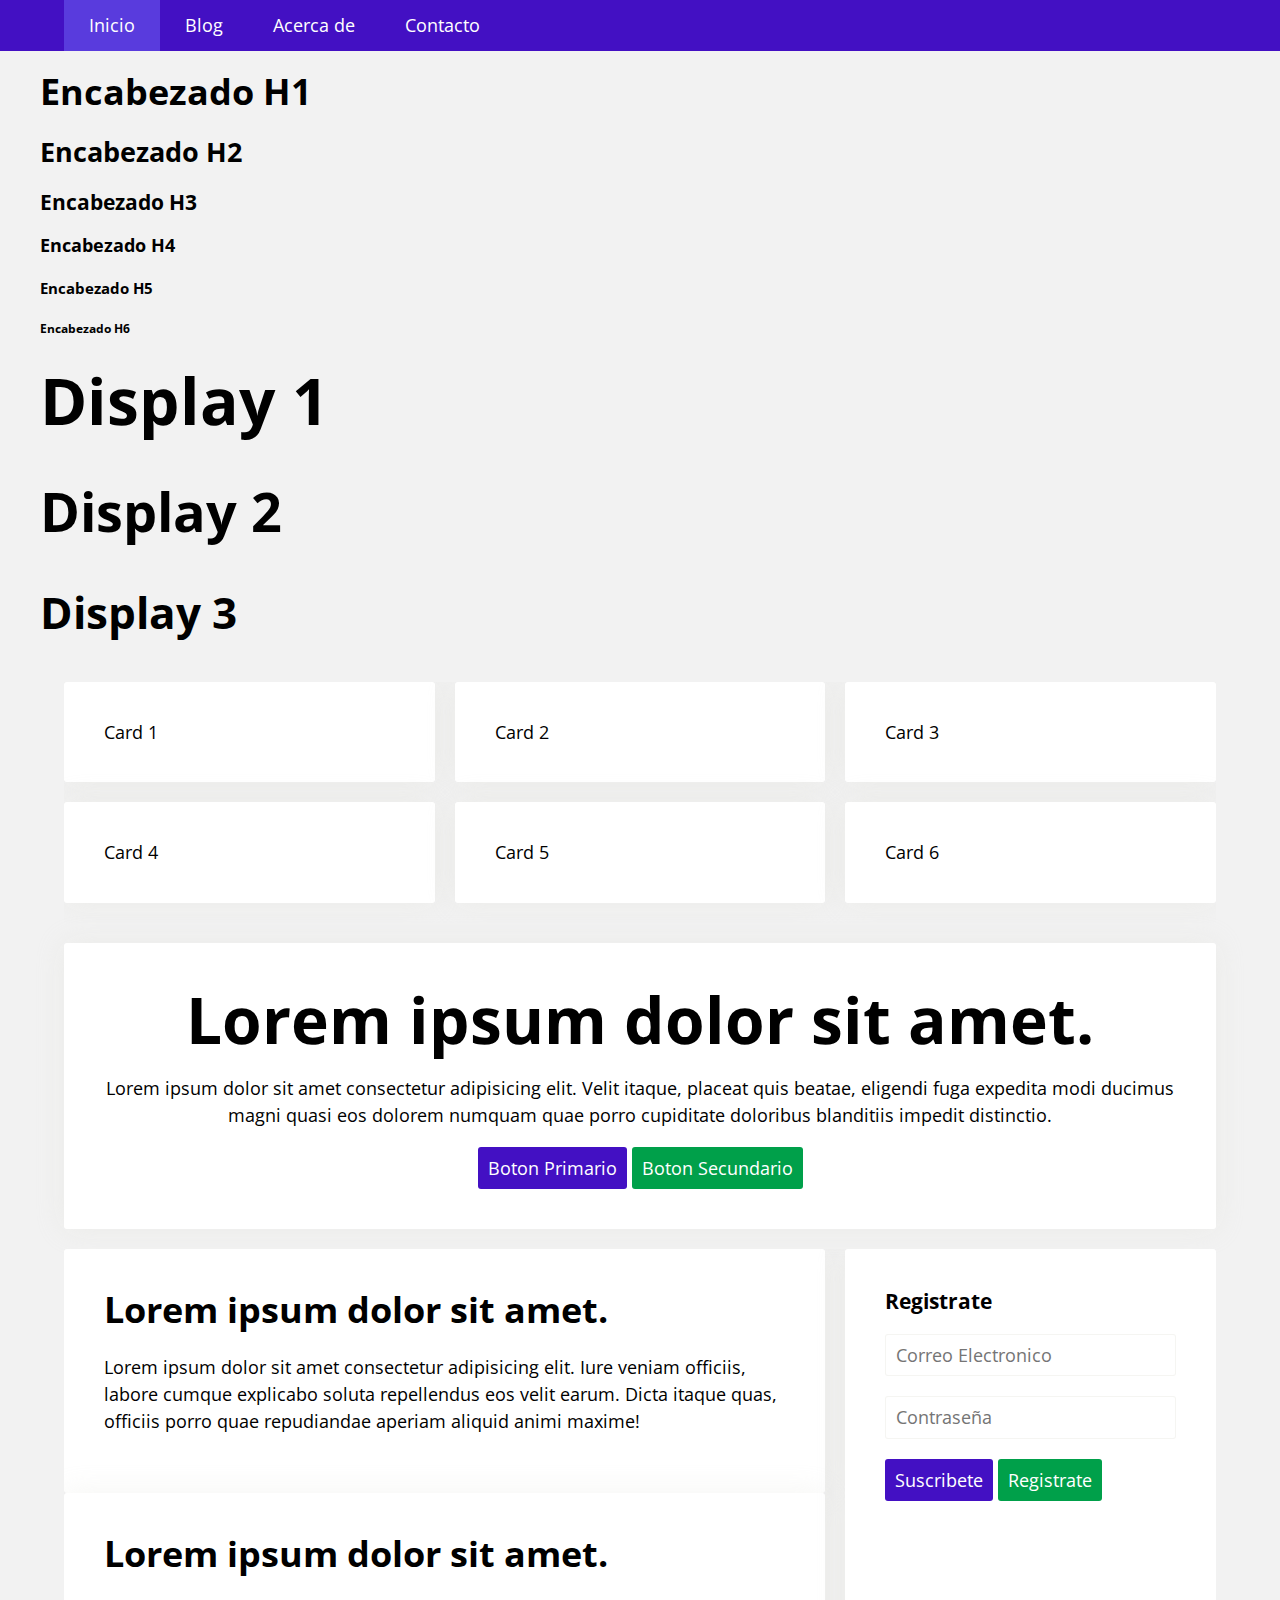
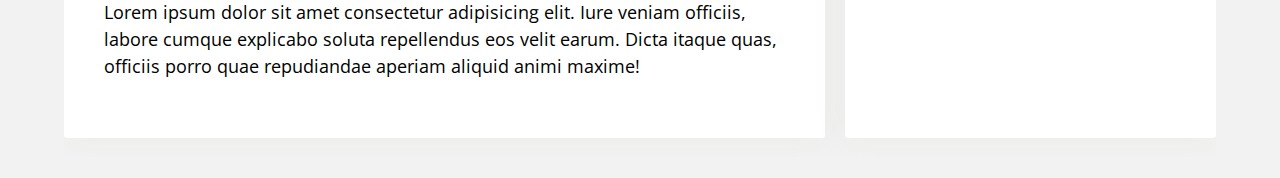
<file: css/framework/index.html>
<!DOCTYPE html>
<html lang="en">
<head>
	<meta charset="UTF-8">
	<meta http-equiv="X-UA-Compatible" content="IE=edge">
	<meta name="viewport" content="width=device-width, initial-scale=1.0">
	<title>Framework de CSS</title>
	<link rel="stylesheet" href="css/framework.css">
</head>
<body>
	<header>
		<nav class="nav ">
			<div class="contenedor">
				<a href="#" class="activo">Inicio</a>
				<a href="#">Blog</a>
				<a href="#">Acerca de</a>
				<a href="#">Contacto</a>
			</div>
		</nav>
	</header>

	<div class="contenedor-ancho ">
		<h1>Encabezado H1</h1>
		<h2>Encabezado H2</h2>
		<h3>Encabezado H3</h3>
		<h4>Encabezado H4</h4>
		<h5>Encabezado H5</h5>
		<h6>Encabezado H6</h6>

		<h1 class="display-1">Display 1</h1>
		<h2 class="display-2">Display 2</h2>
		<h3 class="display-3">Display 3</h3>
	</div>

	<div class="contenedor">
		<main class="grid col-3 med-col-2 peq-col-1">
			<div class="card">Card 1</div>
			<div class="card">Card 2</div>
			<div class="card">Card 3</div>
			<div class="card">Card 4</div>
			<div class="card">Card 5</div>
			<div class="card">Card 6</div>
		</main>
	</div>

	<div class="contenedor card texto-centrado">
		<h1 class="display-1 no-margen">Lorem ipsum dolor sit amet.</h1>
		<p>Lorem ipsum dolor sit amet consectetur adipisicing elit. Velit itaque, placeat quis beatae, eligendi fuga expedita modi ducimus magni quasi eos dolorem numquam quae porro cupiditate doloribus blanditiis impedit distinctio.</p>
		<button class="boton">Boton Primario</button>
		<button class="boton verde">Boton Secundario</button>
	</div>

	<div class="contenedor">
		<div class="grid col-3">
			<div class="span-2 med-span-3">
				<div class="card">
					<h1>Lorem ipsum dolor sit amet.</h1>
					<p>Lorem ipsum dolor sit amet consectetur adipisicing elit. Iure veniam officiis, labore cumque explicabo soluta repellendus eos velit earum. Dicta itaque quas, officiis porro quae repudiandae aperiam aliquid animi maxime!</p>
				</div>
				<div class="card">
					<h1>Lorem ipsum dolor sit amet.</h1>
					<p>Lorem ipsum dolor sit amet consectetur adipisicing elit. Iure veniam officiis, labore cumque explicabo soluta repellendus eos velit earum. Dicta itaque quas, officiis porro quae repudiandae aperiam aliquid animi maxime!</p>
				</div>
			</div>
			<div class="card span-1 med-span-3">
				<h3>Registrate</h3>
				<form action="">
					<input class="input" type="text" placeholder="Correo Electronico">
					<input class="input" type="password" placeholder="Contraseña">
					<button class="boton">Suscribete</button>
					<button class="boton verde">Registrate</button>
				</form>
			</div>
		</div>
	</div>
</body>
</html>
</file>
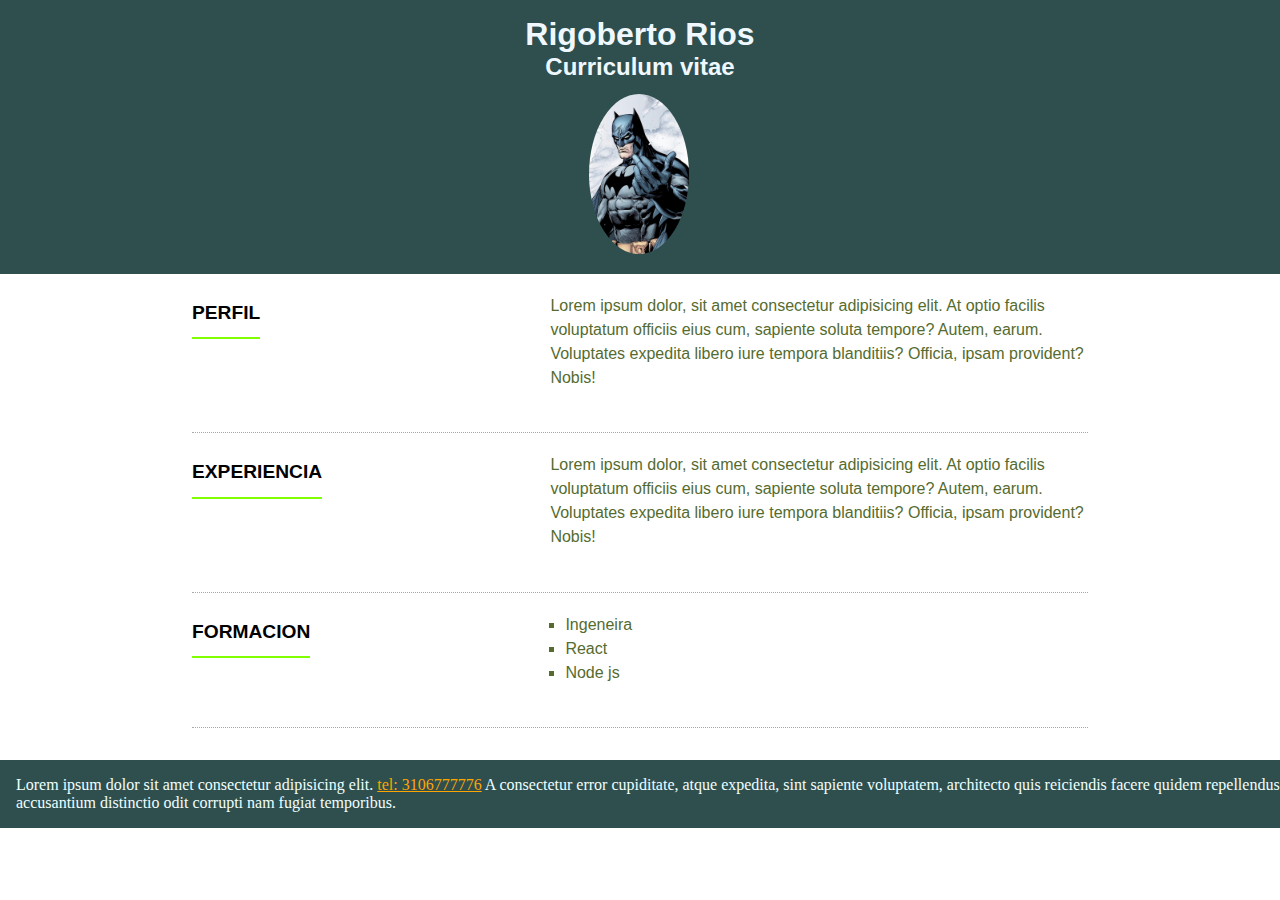
<file: html/01-practice/index.html>
<!DOCTYPE html>
<html lang="en">
  <head>
    <meta charset="UTF-8" />
    <meta http-equiv="X-UA-Compatible" content="IE=edge" />
    <meta name="viewport" content="width=device-width, initial-scale=1.0" />
    <title>html avanced</title>
    <link rel="stylesheet" href="estilos.css">
  </head>
  <body>
    <header>
      <h1>Rigoberto Rios</h1>
      <h2>Curriculum vitae</h2>
      <img src="assets/img/dc-batman.jpg" alt="">
    </header>
    <section>
      <article>
        <h2>PERFIL</h2>
        <p>
          Lorem ipsum dolor, sit amet consectetur adipisicing elit. At optio facilis voluptatum officiis eius cum, sapiente soluta tempore? Autem, earum. Voluptates expedita libero iure tempora blanditiis? Officia, ipsam provident? Nobis!
        </p>
      </article>
      <article>
        <h2>EXPERIENCIA</h2>
        <p>
          Lorem ipsum dolor, sit amet consectetur adipisicing elit. At optio facilis voluptatum officiis eius cum, sapiente soluta tempore? Autem, earum. Voluptates expedita libero iure tempora blanditiis? Officia, ipsam provident? Nobis!
        </p>
      </article>
      <article>
        <h2>FORMACION</h2>
        <ul>
          <li>Ingeneira</li>
          <li>React</li>
          <li>Node js</li>
        </ul>
      </article>
    </section>
    <footer>
      <p>Lorem ipsum dolor sit amet consectetur adipisicing elit. <a href="#">tel: 3106777776</a> A consectetur error cupiditate, atque expedita, sint sapiente voluptatem, architecto quis reiciendis facere quidem repellendus accusantium distinctio odit corrupti nam fugiat temporibus.</p>
    </footer>
  </body>
</html>
</file>
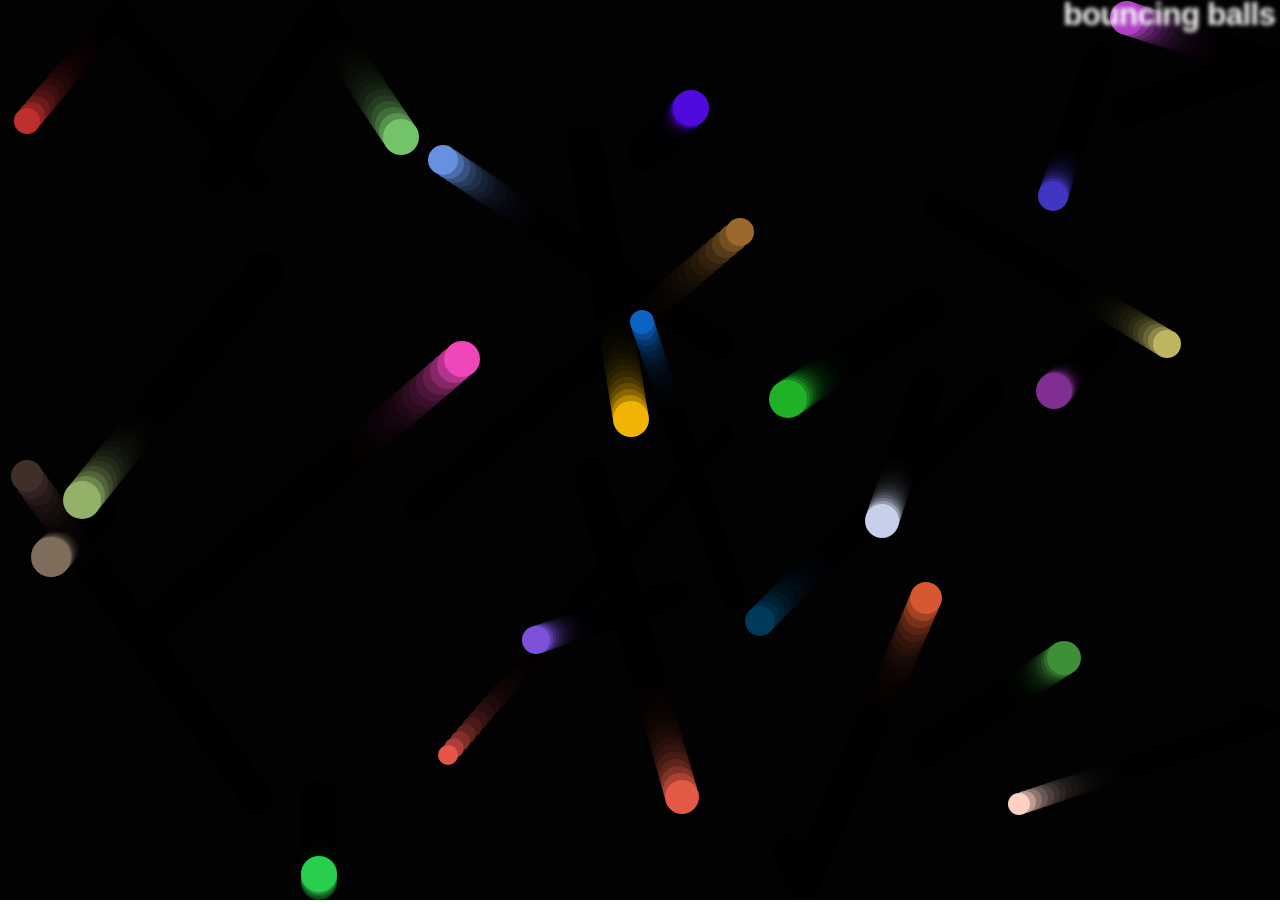
<file: practica/pelotas/index.html>
<!DOCTYPE html>
<html lang="en">
<head>
    <meta charset="UTF-8">
    <meta http-equiv="X-UA-Compatible" content="IE=edge">
    <meta name="viewport" content="width=device-width, initial-scale=1.0">
    <title>Bouncing Balls</title>
    <link rel="stylesheet" href="style.css">
</head>
<body>

    <h1>bouncing balls</h1>    
    <canvas></canvas>

    <script src="main.js"></script>
    
</body>
</html>
</file>
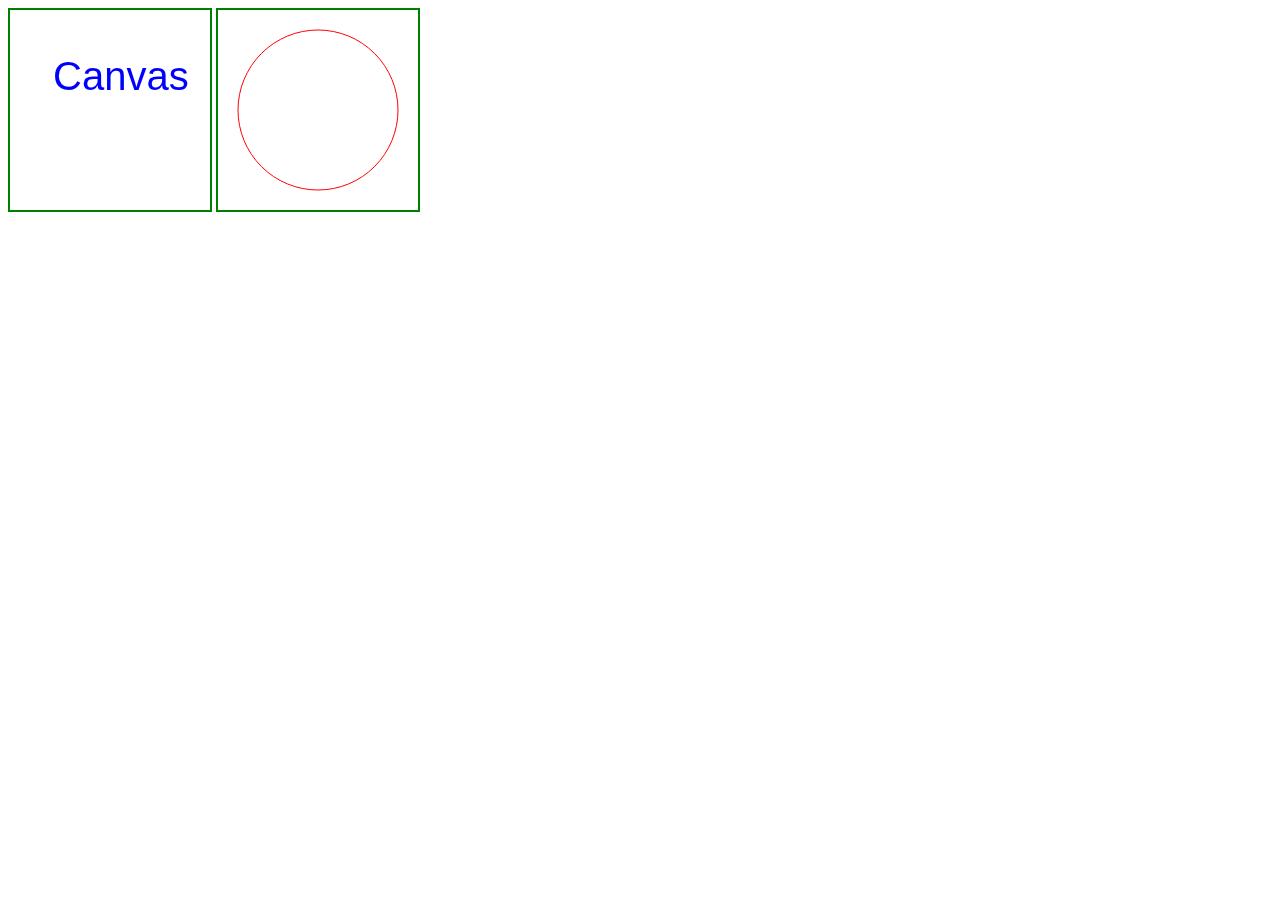
<file: html/canvas/01-canva.html>
<!DOCTYPE html>
<html lang="en">
<head>
    <meta charset="UTF-8">
    <meta http-equiv="X-UA-Compatible" content="IE=edge">
    <meta name="viewport" content="width=device-width, initial-scale=1.0">
    <title>dibujo</title>
</head>
<body>
    <canvas id="dibujo1" width="200" height="200"
        style="border: 2px solid green;"></canvas>
    
    <canvas id="dibujo2" width="200" height="200"
    style="border: 2px solid green;"></canvas>



<script>
    var dibujo1 = document.getElementById('dibujo1');
    var ctx_dibujo1 = dibujo1.getContext("2d");
    ctx_dibujo1.font = "40px Arial";
    ctx_dibujo1.fillStyle = "blue";
    ctx_dibujo1.fillText("Canvas", 43, 80);
    //////////////////
    var dibujo2 = document.getElementById('dibujo2');
    var ctx_dibujo2 = dibujo2.getContext("2d");
    ctx_dibujo2.beginPath();
    const ml = 100, mt = 100, radio = 80, quitarFramentos = 0,
    vueltas = 2 * Math.PI;
    ctx_dibujo2.arc(ml, mt, radio, quitarFramentos, vueltas);
    ctx_dibujo2.strokeStyle = "red"
    ctx_dibujo2.stroke();
</script>
</body>
</html>
</file>
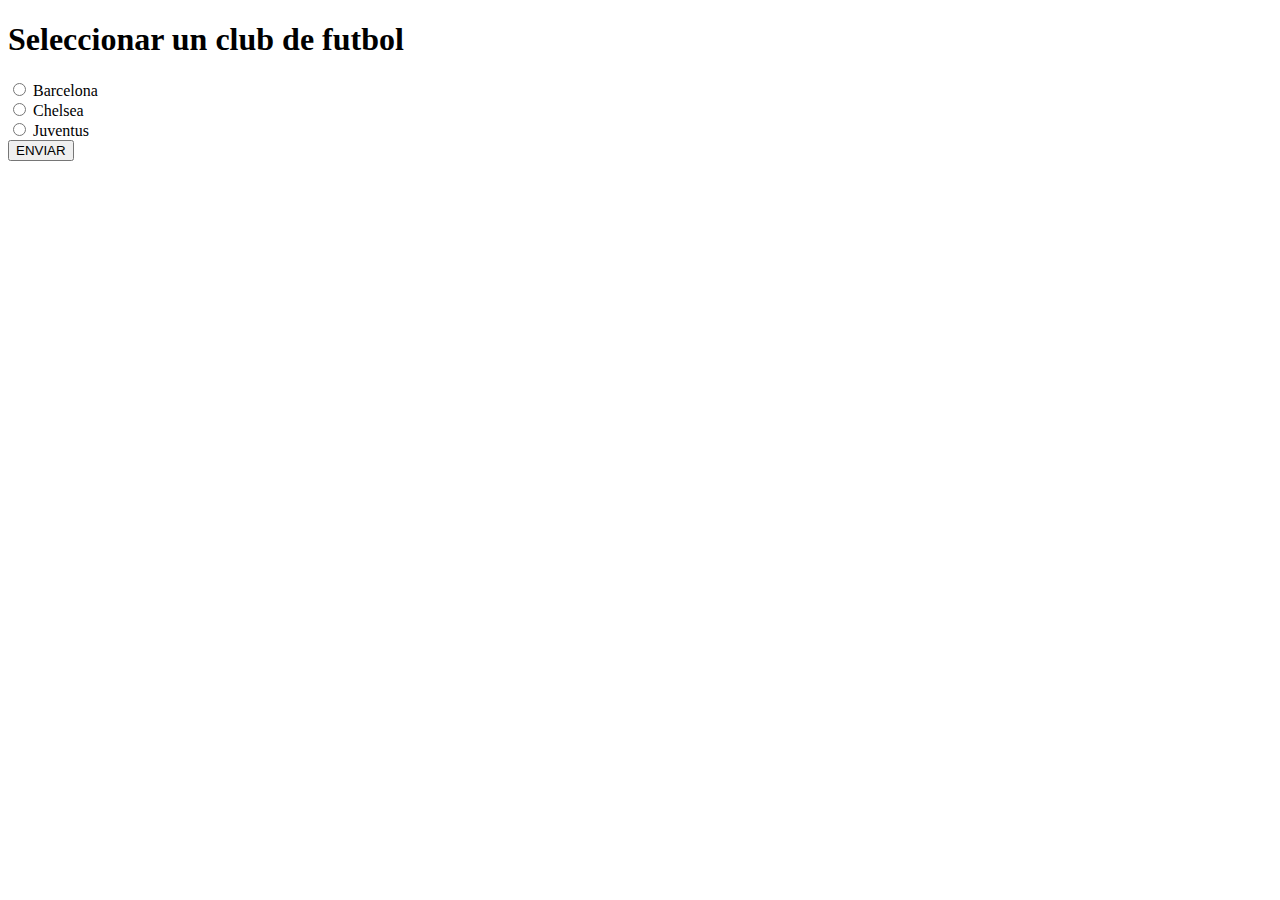
<file: html/formulario/formluraio1.html>
<!DOCTYPE html>
<html lang="en">
<head>
    <meta charset="UTF-8">
    <meta http-equiv="X-UA-Compatible" content="IE=edge">
    <meta name="viewport" content="width=device-width, initial-scale=1.0">
    <title>Form</title>
</head>
<body>
    <h1>Seleccionar un club de futbol</h1>
    <form action="paginabackend.php" target="_self" method="get">
        <input type="radio" name="club" id="barcelona" value="Barcelona">
        <label for="barcelona">Barcelona</label><br>
        <input type="radio" name="club" id="Chelsea" value="Chelsea">
        <label for="Chelsea">Chelsea</label><br>
        <input type="radio" name="club" id="Juventus" value="Juventus">
        <label for="Juventus">Juventus</label><br>

        <input type="submit" value="ENVIAR">
        
    </form>
</body>
</html>
</file>
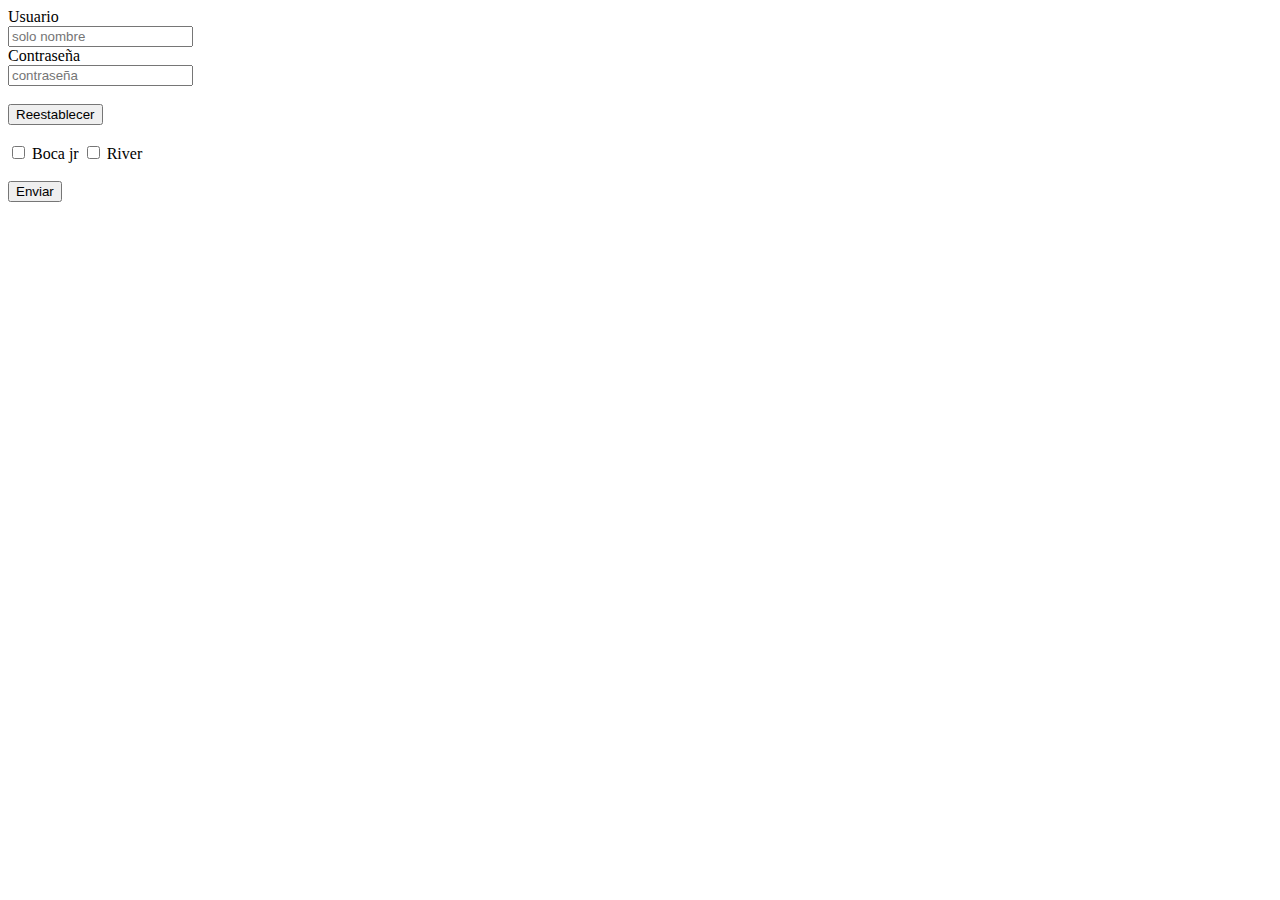
<file: html/formulario/formulario2.html>
<!DOCTYPE html>
<html lang="en">
<head>
    <meta charset="UTF-8">
    <meta http-equiv="X-UA-Compatible" content="IE=edge">
    <meta name="viewport" content="width=device-width, initial-scale=1.0">
    <title>Document</title>
</head>
<body>
    <form action="" method="get">
        <label for="usuario">Usuario</label><br>
        <input type="text" name="user" id="usuario" placeholder="solo nombre">
        <br>
        <label for="pass">Contraseña</label><br>
        <input type="password" name="user" id="pass" placeholder="contraseña"> <br><br>
        <input type="reset" value="Reestablecer">
    </form>
    <form action="" method="get">
        <br>
        <input type="checkbox" name="club1" id="bocajr" value="Boca jr">
        <label for="bocajr">Boca jr</label>
        
        <input type="checkbox" name="club1" id="river" value="River">
        <label for="river">River</label>

        <br><br>
        <input type="button" onclick="alert('mensaje enviado')" value="Enviar" />
    </form>
</body>
</html>
</file>
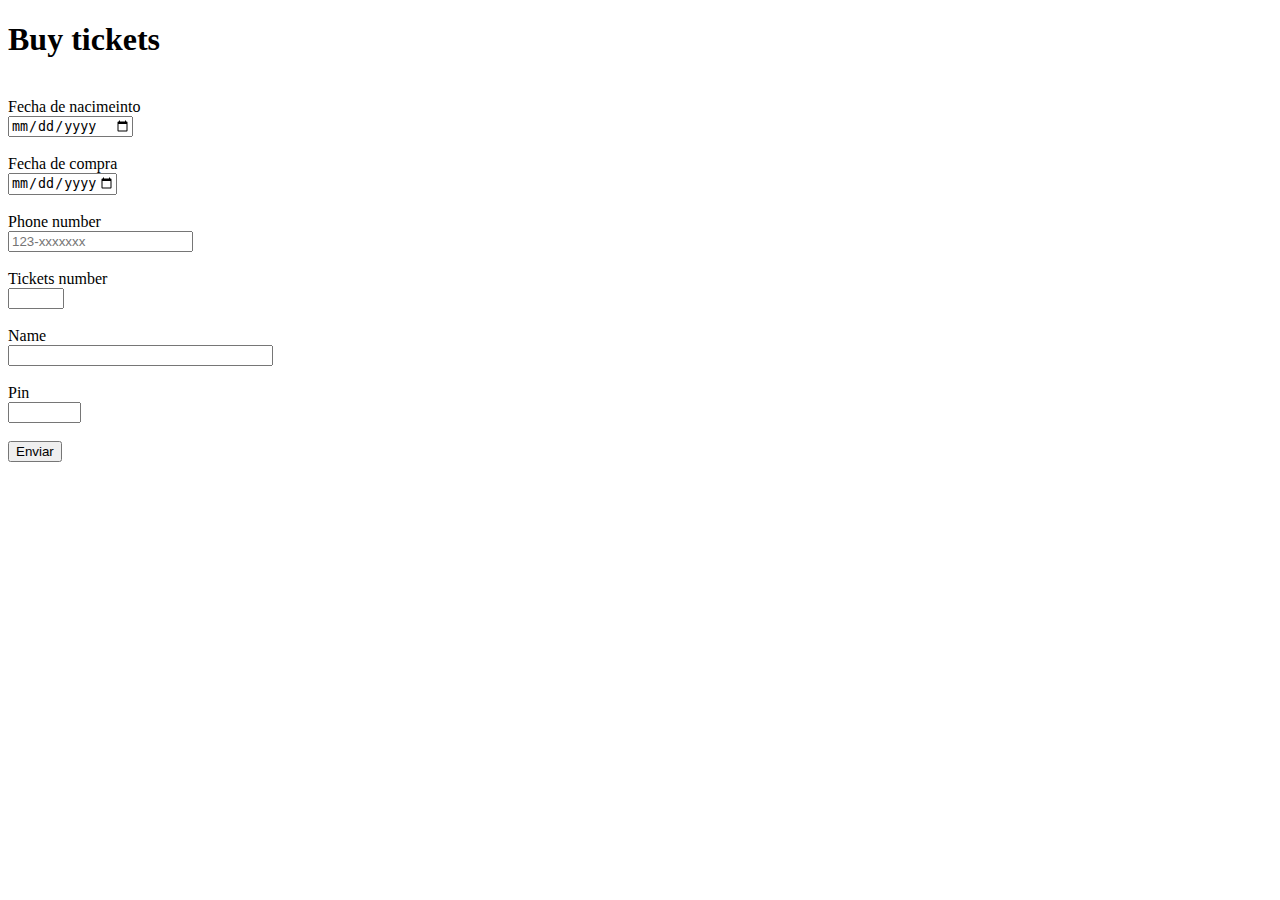
<file: html/formulario/formulario3.html>
<!DOCTYPE html>
<html lang="en">
<head>
    <meta charset="UTF-8">
    <meta http-equiv="X-UA-Compatible" content="IE=edge">
    <meta name="viewport" content="width=device-width, initial-scale=1.0">
    <title>Document</title>
</head>
<body>
    <h1>Buy tickets</h1>
    <form action="">
        <br>
        <label for="birdDate">Fecha de nacimeinto</label><br>
        <input type="date" name="birdDate" id="birdDate">
        <br><br>
        <label for="datomax">Fecha de compra</label><br>
        <input type="date" name="birdDate" id="datomax" max="2021-03-20" min="2021-02-20">
        <br><br>
        <label for="phone">Phone number</label> <br>
        <input type="tel" name="birdDate" id="phone" pattern="[0-9]{3}-[0-9]{7}"
            placeholder="123-xxxxxxx" required> <br>
        <br>
        <label for="cantidad">Tickets number</label><br>
        <input type="number" name="birdDate" id="cantidad" min="1" max="12">
        <br><br>
        <label for="nombre">Name</label><br>
        <input type="text" name="birdDate" id="nombre" size="30">
        <br><br>
        <label for="nombre">Pin</label><br>
        <input type="text" name="birdDate" id="Pin" size="6">
        <br><br>
        <input type="submit" value="Enviar">
        
    </form>
</body>
</html>
</file>
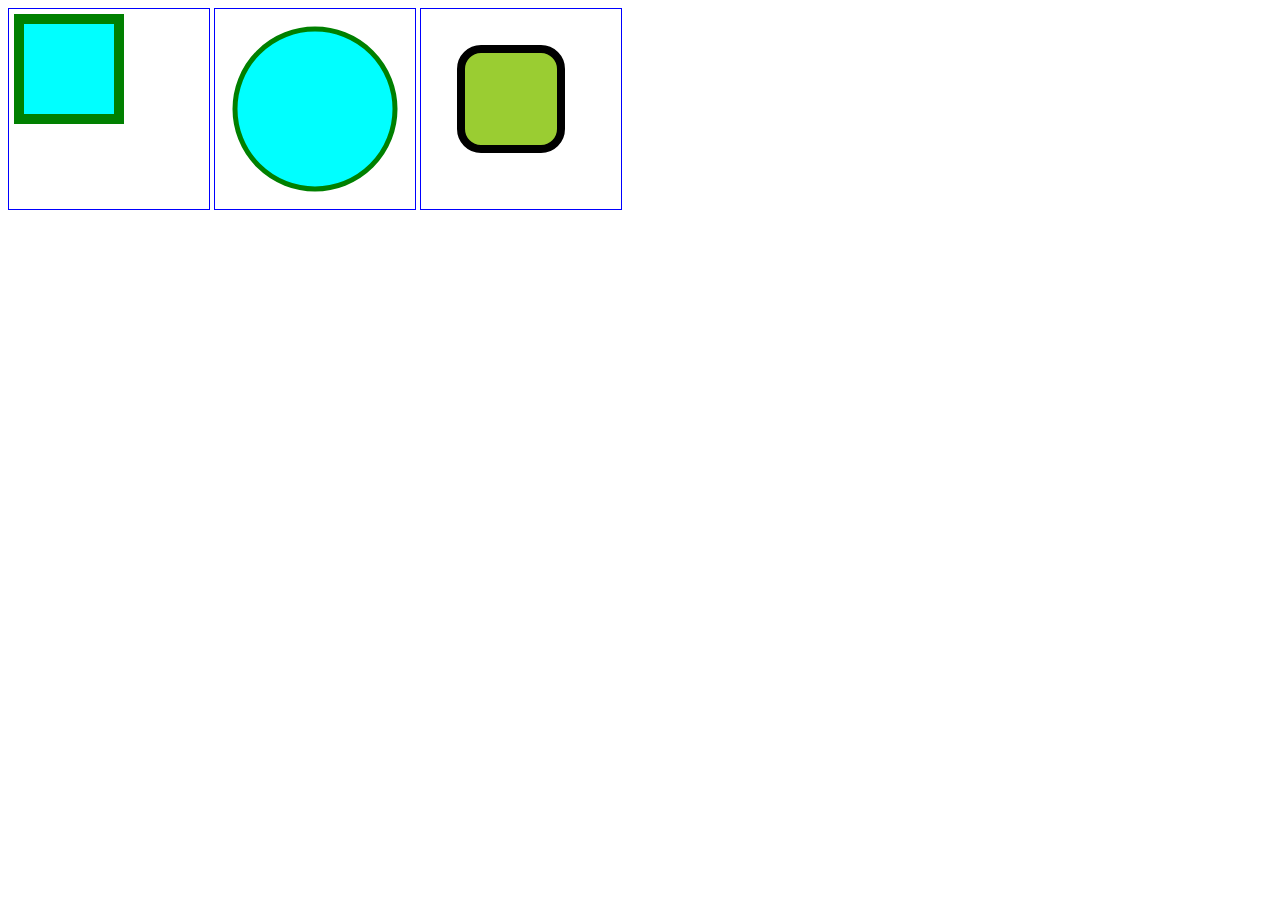
<file: html/svg/01-svg.html>
<!DOCTYPE html>
<html lang="en">
<head>
    <meta charset="UTF-8">
    <meta http-equiv="X-UA-Compatible" content="IE=edge">
    <meta name="viewport" content="width=device-width, initial-scale=1.0">
    <title>Document</title>
</head>
<body>

     <svg width="200" height="200" style="border: 1px solid blue;">

        <rect x="10" y="10" width="100" height="100"
        style="fill: aqua; stroke: green; stroke-width: 10;"/>

     </svg>

     <svg width="200" height="200" style="border: 1px solid blue;">

        <circle cx="100" cy="100" r="80" width="100" height="100"
        style="fill: aqua; stroke: green; stroke-width: 5;"/>

     </svg>

     <svg width="200" height="200" style="border: 1px solid blue;">

        <rect x="40" y="40" width="100" height="100" rx="20" ry="20"
        style="fill: yellowgreen; stroke: black; stroke-width: 8;"/>

     </svg>
</body>
</html>
</file>
<file: html/01-practice/estilos.css>
*{
    margin: 0;
    padding: 0;
}

header{
    background-color: darkslategrey;
    color: aliceblue;
    padding-top: 1em;
    padding-bottom: 1em;
    width: 100%;
}

header img{
    width: 100px;
    margin-left: 46%;
    margin-top: 1%;
    border-radius: 100%;
}

h1{
    text-align: center;
    font-family: Verdana, Geneva, Tahoma, sans-serif;
    font-size: 2em;
}

h2{
    text-align: center;
    font-family: Verdana, Geneva, Tahoma, sans-serif;
    font-size: 1 em;
}

section{
    width: 70%;
    margin: 0 auto;
}

article{
    padding: 20px 0 20px 0;
    border-bottom: 1px dotted darkgray;
}

article h2{
    float: left;
    border-bottom: 2px solid chartreuse;
    padding-bottom: 5px;
    line-height: 2em;
    font-size: 1.2em;
    text-transform: capitalize;
}

article p {
    margin-left: 20%;
}

article p, article ul{
    margin-left: 40%;
    font-family: Verdana, Geneva, Tahoma, sans-serif;
    color: darkolivegreen;
    line-height: 1.5em;
    margin-bottom: 1.4em;
}


article ul li{
    margin-left: 15px;
    list-style: square;
}

footer{
    margin-top: 2em;
    padding: 1em;
    width: 100%;
    background: darkslategrey;
    color: azure;
}

footer a:link, footer a:visited{
    color: orange;
}
</file>
<file: practica/pelotas/style.css>
html, body {
    margin: 0;
  }
  
  html {
    font-family: 'Helvetica Neue', Helvetica, Arial, sans-serif;
    height: 100%;
  }
  
  body {
    overflow: hidden;
    height: inherit;
  }
  
  h1 {
    font-size: 2rem;
    letter-spacing: -1px;
    position: absolute;
    margin: 0;
    top: -4px;
    right: 5px;
  
    color: transparent;
    text-shadow: 0 0 4px white;
  }
</file>
<file: css/framework/css/framework.css>
@import url('https://fonts.googleapis.com/css2?family=Open+Sans:ital,wght@0,300;0,400;0,700;1,300;1,400;1,700&display=swap');

/* normalize.css v8.0.1 | MIT License | github.com/necolas/normalize.css */

html {
    line-height: 1.15;
    -webkit-text-size-adjust: 100%
}

body {
    margin: 0
}

main {
    display: block
}

h1 {
    font-size: 2em;
    margin: .67em 0
}

hr {
    box-sizing: content-box;
    height: 0;
    overflow: visible
}

pre {
    font-family: monospace, monospace;
    font-size: 1em
}

a {
    background-color: transparent
}

abbr[title] {
    border-bottom: none;
    text-decoration: underline;
    text-decoration: underline dotted
}

b,
strong {
    font-weight: bolder
}

code,
kbd,
samp {
    font-family: monospace, monospace;
    font-size: 1em
}

small {
    font-size: 80%
}

sub,
sup {
    font-size: 75%;
    line-height: 0;
    position: relative;
    vertical-align: baseline
}

sub {
    bottom: -.25em
}

sup {
    top: -.5em
}

img {
    border-style: none
}

button,
input,
optgroup,
select,
textarea {
    font-family: inherit;
    font-size: 100%;
    line-height: 1.15;
    margin: 0
}

button,
input {
    overflow: visible
}

button,
select {
    text-transform: none
}

[type=button],
[type=reset],
[type=submit],
button {
    -webkit-appearance: button
}

[type=button]::-moz-focus-inner,
[type=reset]::-moz-focus-inner,
[type=submit]::-moz-focus-inner,
button::-moz-focus-inner {
    border-style: none;
    padding: 0
}

[type=button]:-moz-focusring,
[type=reset]:-moz-focusring,
[type=submit]:-moz-focusring,
button:-moz-focusring {
    outline: 1px dotted ButtonText
}

fieldset {
    padding: .35em .75em .625em
}

legend {
    box-sizing: border-box;
    color: inherit;
    display: table;
    max-width: 100%;
    padding: 0;
    white-space: normal
}

progress {
    vertical-align: baseline
}

textarea {
    overflow: auto
}

[type=checkbox],
[type=radio] {
    box-sizing: border-box;
    padding: 0
}

[type=number]::-webkit-inner-spin-button,
[type=number]::-webkit-outer-spin-button {
    height: auto
}

[type=search] {
    -webkit-appearance: textfield;
    outline-offset: -2px
}

[type=search]::-webkit-search-decoration {
    -webkit-appearance: none
}

::-webkit-file-upload-button {
    -webkit-appearance: button;
    font: inherit
}

details {
    display: block
}

summary {
    display: list-item
}

template {
    display: none
}

[hidden] {
    display: none
}


/* ====================
	* CONFIGURACION *
==================== */

*,
*::after,
*::before {
    box-sizing: border-box;
}


/* ====================
	* VARIABLES *
==================== */

:root {
    --fuente: 'Open Sans', sans-serif;
    --fondo: rgb(242, 242, 242);
    --ancho-contenedor: 100vw;
    --color1: rgba(221, 221, 211, 0.3);
    --color2: rgba(67, 16, 195);
    --color3: rgba(89, 59, 221);
    --verde: rgb(0, 160, 74);
    --verdeHover: rgb(51, 104, 75);
    --blanco: rgb(255, 255, 255);
}


/* ====================
	* ESTILOS GENERALES *
==================== */

body {
    background: var(--fondo);
    font-family: var(--fuente);
    font-size: 18px;
}

p {
    line-height: 27px;
}

img {
    vertical-align: top;
    width: 100%;
}


/* ====================
	* CONTENEDORES *
==================== */

.contenedor {
    max-width: 90%;
    width: var(--ancho-contenedor);
    margin: 20px auto;
    overflow: hidden;
}

.contenedor-ancho {
    width: 100%;
    padding: 0 40px;
    margin: 20px auto;
}


/* ====================
	* GRID *
==================== */

.grid {
    display: grid;
    gap: 20px;
    margin-bottom: 20px;
}


/* Tamaño Grande - Computadoras y TV */

.col-1 {
    grid-template-columns: repeat(1, 1fr);
}

.col-2 {
    grid-template-columns: repeat(2, 1fr);
}

.col-3 {
    grid-template-columns: repeat(3, 1fr);
}

.col-4 {
    grid-template-columns: repeat(4, 1fr);
}

.col-5 {
    grid-template-columns: repeat(5, 1fr);
}

.col-6 {
    grid-template-columns: repeat(6, 1fr);
}

.col-7 {
    grid-template-columns: repeat(7, 1fr);
}

.col-8 {
    grid-template-columns: repeat(8, 1fr);
}

.col-9 {
    grid-template-columns: repeat(9, 1fr);
}

.col-10 {
    grid-template-columns: repeat(10, 1fr);
}

.col-11 {
    grid-template-columns: repeat(11, 1fr);
}

.col-12 {
    grid-template-columns: repeat(12, 1fr);
}

.span-1 {
    grid-column: span 1;
}

.span-2 {
    grid-column: span 2;
}

.span-3 {
    grid-column: span 3;
}

.span-4 {
    grid-column: span 4;
}

.span-5 {
    grid-column: span 5;
}

.span-6 {
    grid-column: span 6;
}

.span-7 {
    grid-column: span 7;
}

.span-8 {
    grid-column: span 8;
}

.span-9 {
    grid-column: span 9;
}

.span-10 {
    grid-column: span 10;
}

.span-11 {
    grid-column: span 11;
}

.span-12 {
    grid-column: span 12;
}


/* Tamaño Mediano - Tablets */

@media screen and (max-width: 992px) {
    /* para pantallas maximo de 992px */
    .med-col-1 {
        grid-template-columns: repeat(1, 1fr);
    }
    .med-col-2 {
        grid-template-columns: repeat(2, 1fr);
    }
    .med-col-3 {
        grid-template-columns: repeat(3, 1fr);
    }
    .med-col-4 {
        grid-template-columns: repeat(4, 1fr);
    }
    .med-col-5 {
        grid-template-columns: repeat(5, 1fr);
    }
    .med-col-6 {
        grid-template-columns: repeat(6, 1fr);
    }
    .med-col-7 {
        grid-template-columns: repeat(7, 1fr);
    }
    .med-col-8 {
        grid-template-columns: repeat(8, 1fr);
    }
    .med-col-9 {
        grid-template-columns: repeat(9, 1fr);
    }
    .med-col-10 {
        grid-template-columns: repeat(10, 1fr);
    }
    .med-col-11 {
        grid-template-columns: repeat(11, 1fr);
    }
    .med-col-12 {
        grid-template-columns: repeat(12, 1fr);
    }
    .med-span-1 {
        grid-column: span 1;
    }
    .med-span-2 {
        grid-column: span 2;
    }
    .med-span-3 {
        grid-column: span 3;
    }
    .med-span-4 {
        grid-column: span 4;
    }
    .med-span-5 {
        grid-column: span 5;
    }
    .med-span-6 {
        grid-column: span 6;
    }
    .med-span-7 {
        grid-column: span 7;
    }
    .med-span-8 {
        grid-column: span 8;
    }
    .med-span-9 {
        grid-column: span 9;
    }
    .med-span-10 {
        grid-column: span 10;
    }
    .med-span-11 {
        grid-column: span 11;
    }
    .med-span-12 {
        grid-column: span 12;
    }
}


/* Tamaño Pequeño - Celulares */

@media screen and (max-width: 576px) {
    /* para pantallas maximo de 576px */
    .peq-col-1 {
        grid-template-columns: repeat(1, 1fr);
    }
    .peq-col-2 {
        grid-template-columns: repeat(2, 1fr);
    }
    .peq-col-3 {
        grid-template-columns: repeat(3, 1fr);
    }
    .peq-col-4 {
        grid-template-columns: repeat(4, 1fr);
    }
    .peq-col-5 {
        grid-template-columns: repeat(5, 1fr);
    }
    .peq-col-6 {
        grid-template-columns: repeat(6, 1fr);
    }
    .peq-col-7 {
        grid-template-columns: repeat(7, 1fr);
    }
    .peq-col-8 {
        grid-template-columns: repeat(8, 1fr);
    }
    .peq-col-9 {
        grid-template-columns: repeat(9, 1fr);
    }
    .peq-col-10 {
        grid-template-columns: repeat(10, 1fr);
    }
    .peq-col-11 {
        grid-template-columns: repeat(11, 1fr);
    }
    .peq-col-12 {
        grid-template-columns: repeat(12, 1fr);
    }
    .peq-span-1 {
        grid-column: span 1;
    }
    .peq-span-2 {
        grid-column: span 2;
    }
    .peq-span-3 {
        grid-column: span 3;
    }
    .peq-span-4 {
        grid-column: span 4;
    }
    .peq-span-5 {
        grid-column: span 5;
    }
    .peq-span-6 {
        grid-column: span 6;
    }
    .peq-span-7 {
        grid-column: span 7;
    }
    .peq-span-8 {
        grid-column: span 8;
    }
    .peq-span-9 {
        grid-column: span 9;
    }
    .peq-span-10 {
        grid-column: span 10;
    }
    .peq-span-11 {
        grid-column: span 11;
    }
    .peq-span-12 {
        grid-column: span 12;
    }
}


/* ====================
	* COMPONENTES *
==================== */

.card {
    padding: 40px;
    background: var(--blanco);
    border-radius: 3px;
    box-shadow: 0px 0px 30px var(--color1);
}

.nav {
    background: var(--color2);
    display: flex;
    flex-wrap: wrap;
}

.nav .contenedor {
    display: flex;
    flex-wrap: wrap;
    margin: 0px auto;
}

.nav a {
    color: var(--blanco);
    text-decoration: none;
    display: flex;
    align-items: center;
    text-align: center;
    padding: 15px 25px;
    transition: .3s ease all;
    font-size: 18px;
}

.nav a.activo,
.nav a:hover {
    background: var(--color3);
    /* color: var(--color1 ); */
}


/* ====================
	* FUENTES *
==================== */

h1,
h2,
h3,
h4,
h5,
h6 {
    margin-top: 0;
}

.display-1 {
    font-weight: 700;
    font-size: 64px;
}

.display-2 {
    font-weight: 700;
    font-size: 54px;
}

.display-3 {
    font-weight: 700;
    font-size: 44px;
}

.ali-item-cent {
    align-items: center
}


/* ====================
	* FORMULARIOS *
==================== */

form * {
    font-family: var(--fuente);
}

form .input {
    padding: 10px 10px;
    border-radius: 3px;
    border: 1px solid var(--color1);
    transition: .3s ease all;
    width: 100%;
    margin-bottom: 20px;
}

form .input:focus {
    border: 1px solid var(--color2);
    outline: none;
}

.boton {
    background: var(--color2);
    border: none;
    cursor: pointer;
    color: var(--blanco);
    display: inline-block;
    padding: 10px 10px;
    border-radius: 3px;
    text-align: center;
    line-height: 22px;
    transition: .3s ease all;
}

.apuntador {
    cursor: pointer;
}

.boton:hover {
    background: var(--color3);
}

.boton.verde {
    background: var(--verde);
}

.boton.verde:hover {
    background: var(--verdeHover);
}


/* ====================
	* HELPERS *
==================== */

.no-margen {
    margin: 0
}

.no-margen-superior {
    margin-top: 0
}

.no-margen-inferior {
    margin-bottom: 0
}

.no-margen-izquierdo {
    margin-left: 0
}

.no-margen-derecho {
    margin-right: 0
}

.margen-inferior {
    margin-bottom: 20px;
}

.margen-superior {
    margin-top: 20px;
}

.texto-centrado {
    text-align: center;
}

.texto-izquierda {
    text-align: left;
}

.texto-derecha {
    text-align: right;
}

.elem-end {
    text-align-last: end;
}

.elem-derecha {
    text-align-last: right;
}

.negrita {
    font-weight: bolder;
}


/* ///////////////////////// */

.columna1 {
    display: grid;
    grid-template-columns: 100%;
}

.columna2 {
    display: grid;
    grid-template-columns: repeat(2, 1fr);
    grid-gap: 10px;
}

.fila {
    display: grid;
    grid-template-rows: 50px;
}
</file>
